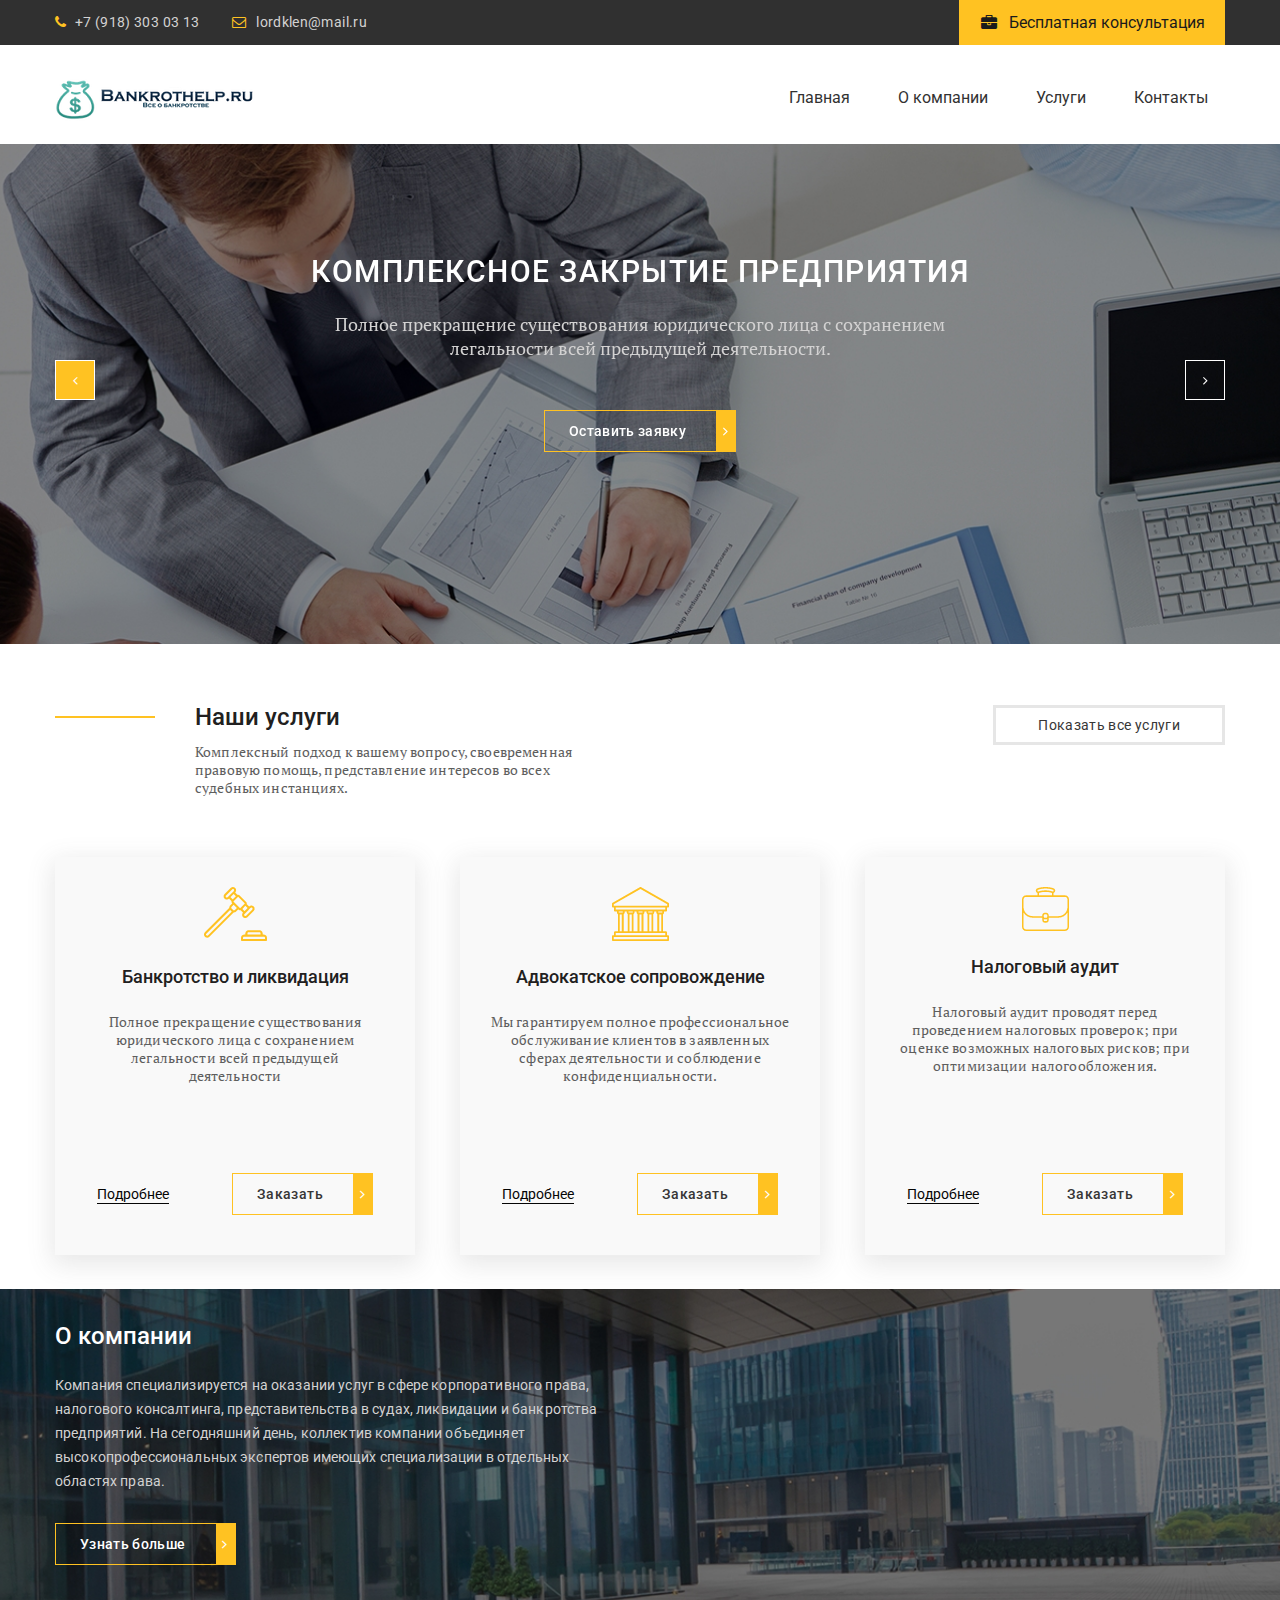
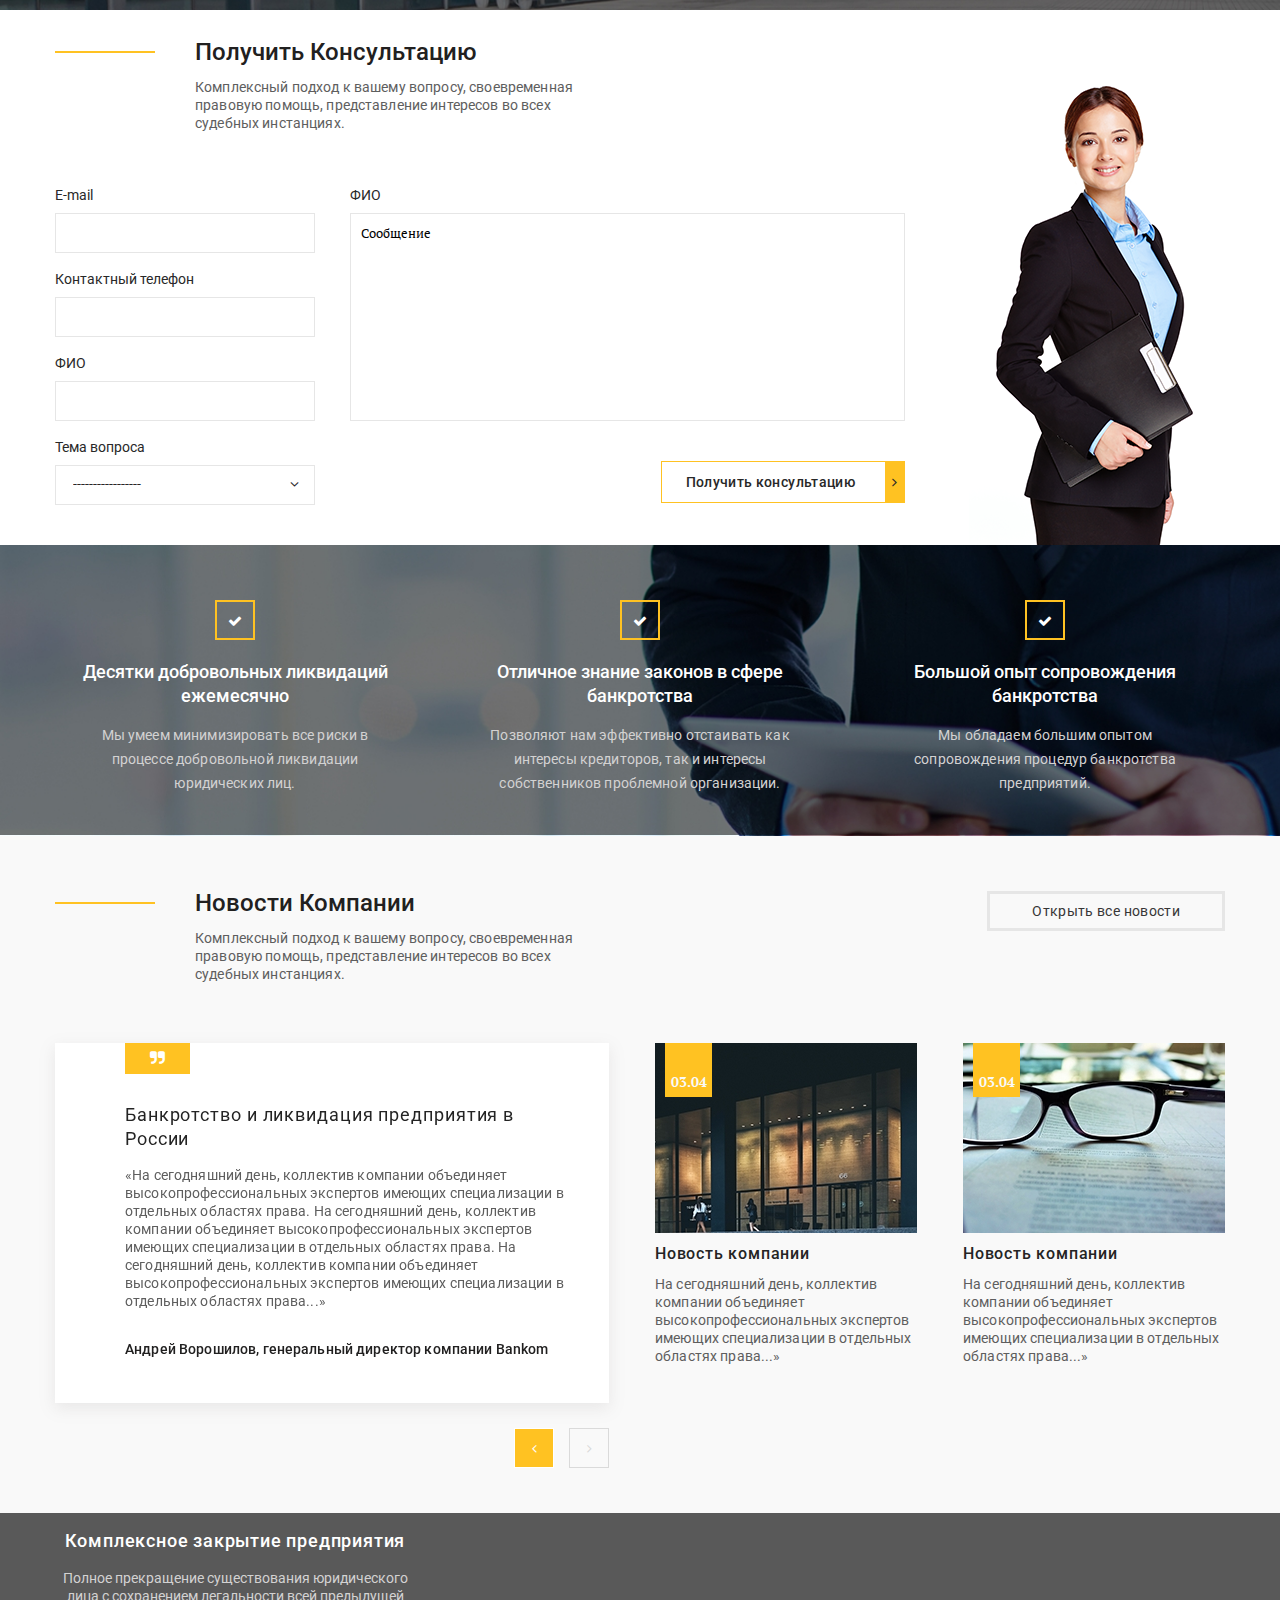
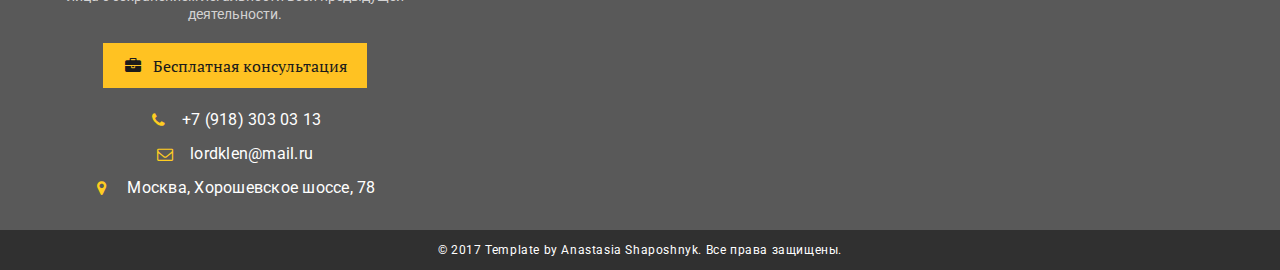
<file: index.html>
<!DOCTYPE html>
<html lang="ru">
	<head>
		<title>Главная</title>
		<meta charset="UTF-8">
		<meta name="format-detection" content="telephone=no">
		<link href="https://fonts.googleapis.com/css2?family=PT+Serif:wght@400;700&family=Roboto:wght@400;500&display=swap" rel="stylesheet">
		<link rel="stylesheet" href="css/slick.css">
		<link rel="stylesheet" href="css/jquery.formstyler.css">
		<link rel="stylesheet" href="css/style.css">
		<link rel="stylesheet" href="css/media.css">
		<link rel="stylesheet" href="css/fonts.css">
		<link rel="stylesheet" href="css/jquery.fancybox.min.css">
		<link rel="shortcut icon" href="favicon.ico">
		<!-- <meta name="robots" content="noindex, nofollow"> -->
		<!-- <meta name="viewport" content="width=device-width, initial-scale=1.0, maximum-scale=1.0, user-scalable=0"> -->
		<meta name="viewport" content="width=device-width, initial-scale=1.0">
	</head>
	<body>
<header class="header">
	<div class="header__top">
		<div class="container">
			<div class="header__contacts">
				<a class="header__phone" href="tel:79183030313">+7 (918) 303 03 13</a>
				<a class="header__email" href="#">lordklen@mail.ru</a>
				<a data-fancybox data-src="#modal" href="javascript:;" class="header__btn">Бесплатная консультация</a>
			</div>
		</div>
	</div>
	<div class="header__content">
		<div class="container">
			<div class="header__content-inner">
				<div class="header__logo">
					<a href="#">
						<img src="img/logo.png" alt="Лого">
					</a>
				</div>
				<nav class="menu">
					<div class="header__btn-menu">
						<span class="icon-bars"></span>
					</div>
					<ul>
						<li><a href="#">Главная</a></li>
						<li><a href="#">О компании</a></li>
						<li><a href="#">Услуги</a></li>
						<li><a href="#">Контакты</a></li>
					</ul>
				</nav>
			</div>
		</div>
	</div>
</header>

		 <section class="slider">
			<div class="container">
				<div class="slider__inner">
					<div class="slider__item">
						<div class="slider__item-content">
							<div class="slider__title">
								КОМПЛЕКСНОЕ ЗАКРЫТИЕ ПРЕДПРИЯТИЯ
							</div>
							<div class="slider__text">
								Полное прекращение существования юридического лица с сохранением легальности всей предыдущей деятельности.
							</div>
							<a data-fancybox data-src="#modal" href="javascript:;" class="slider__btn default-btn">
								Оставить заявку
							</a>
						</div>
					</div>
					<div class="slider__item">
						<div class="slider__item-content">
							<div class="slider__title">
								Банкротство и ликвидация
							</div>
							<div class="slider__text">
								Полное прекращение существования юридического лица с сохранением легальности всей предыдущей деятельности
							</div>
							<a data-fancybox data-src="#modal" href="javascript:;" class="slider__btn default-btn">
								Оставить заявку
							</a>
						</div>
					</div>
					<div class="slider__item">
						<div class="slider__item-content">
							<div class="slider__title">
								Адвокатское сопровождение
							</div>
							<div class="slider__text">
								Мы гарантируем полное профессиональное обслуживание клиентов в заявленных сферах деятельности и соблюдение 
							конфиденциальности.
							</div>
							<a data-fancybox data-src="#modal" href="javascript:;" class="slider__btn default-btn">
								Оставить заявку
							</a>
						</div>
					</div>
				</div>
			</div>
		</section>
		
		<section class="about">
			<div class="container">
				<div class="about__top">
					<div class="about__title-box">
						<div class="about__title">
							Наши услуги
						</div>
						<div class="about__text">
							Комплексный подход к вашему вопросу, своевременная правовую помощь, представление интересов во всех судебных инстанциях.
						</div>
					</div>
					<div class="about__btn">
						<a href="#" >
							Показать все услуги
						</a>
					</div>
				</div>
				<div class="about__items">
					<div class="about__item">
						<img src="img/about-1.png" alt="">
						<div class="about__item-title">
							Банкротство и ликвидация
						</div>
						<div class="about__item-text">
							Полное прекращение существования юридического лица с сохранением легальности всей предыдущей деятельности
						</div>
						<div class="about__item-btn">
							<a class="about__item-link" href="#">Подробнее</a>
							<a data-fancybox data-src="#modal" href="javascript:;" class="default-btn">
								Заказать
							</a>
						</div>
					</div>
					<div class="about__item">
						<img src="img/about-2.png" alt="">
						<div class="about__item-title">
							Адвокатское сопровождение
						</div>
						<div class="about__item-text">
							Мы гарантируем полное профессиональное обслуживание клиентов в заявленных сферах деятельности и соблюдение 
							конфиденциальности.
						</div>
						<div class="about__item-btn">
							<a class="about__item-link" href="#">Подробнее</a>
							<a data-fancybox data-src="#modal" href="javascript:;" class="default-btn">
								Заказать
							</a>
						</div>
					</div>
					<div class="about__item">
						<img src="img/about-3.png" alt="">
						<div class="about__item-title">
							Налоговый аудит
						</div>
						<div class="about__item-text">
							Налоговый аудит проводят перед проведением налоговых проверок; при оценке возможных налоговых рисков; при оптимизации налогообложения.
						</div>
						<div class="about__item-btn">
							<a class="about__item-link" href="#">Подробнее</a>
							<a data-fancybox data-src="#modal" href="javascript:;" class="default-btn">
								Заказать
							</a>
						</div>
					</div>
				</div>
			</div>
		</section>
		
		<section class="company">
			<div class="container">
				<div class="company__inner">
					<div class="company__title">
						О компании 
					</div>
					<div class="company__text">
						Компания специализируется на оказании услуг в сфере корпоративного права, налогового консалтинга, представительства в судах, ликвидации и банкротства предприятий. На сегодняшний день, коллектив компании объединяет 
						высокопрофессиональных экспертов имеющих 
						специализации в отдельных областях права.
					</div>
					<a href="#" class="company__btn default-btn">
						Узнать больше
					</a>
				</div>
			</div>
		</section>
		
		<section class="form">
			<div class="container">
				<div class="form__inner">
					<div class="form__content">
						<div class="form__title-box">
							<div class="form__title">
								Получить Консультацию
							</div>
							<div class="form__text">
								Комплексный подход к вашему вопросу, своевременная правовую помощь, представление интересов во всех судебных инстанциях.
							</div>
						</div>
						<div class="form__box">
							<form>
								<div class="form__box-inner">
									<div class="form__box-left">
										<label>
											E-mail
											<input type="text">
										</label>
										<label>
											Контактный телефон
											<input type="text">
										</label>
										<label>
											ФИО
											<input type="text">
										</label>
										<label>
											Тема вопроса
											<select>
												<option>-----------------</option>
												<option>-----------------</option>
												<option>-----------------</option>
												<option>-----------------</option>
											</select>
										</label>
									</div>
									<div class="form__box-right">
										<label>
											ФИО
											<textarea>Сообщение</textarea>
										</label>
										<button class="default-btn" type="submit">Получить консультацию</button>
									</div>
								</div>
							</form>
						</div>
					</div>
				</div>
			</div>
		</section>
		
		<section class="advantages">
			<div class="container">
				<div class="advantages__inner">
					<div class="advantages-item">
						<div class="advantages__title">
							Десятки добровольных ликвидаций ежемесячно
						</div>
						<div class="advantages__text">
							Мы умеем минимизировать все риски в процессе добровольной ликвидации юридических лиц.
						</div>
					</div>
					<div class="advantages-item">
						<div class="advantages__title">
							Отличное знание законов в сфере банкротства 
						</div>
						<div class="advantages__text">
							Позволяют нам эффективно отстаивать как интересы кредиторов, так и интересы собственников проблемной организации.	
						</div>
					</div>
					<div class="advantages-item">
						<div class="advantages__title">
							Большой опыт сопровождения банкротства
						</div>
						<div class="advantages__text">
							Мы обладаем большим опытом сопровождения процедур банкротства предприятий.
						</div>
					</div>
				</div>
			</div>
		</section>
		
		<section class="news">
			<div class="container">
				<div class="news__top">
					<div class="news__title-box">
						<div class="news__title">
							Новости Компании
						</div>
						<div class="news__text">
							Комплексный подход к вашему вопросу, своевременная правовую помощь, представление интересов во всех судебных инстанциях.
						</div>
					</div>
					<div class="news__btn">
						<a href="#" >
							Открыть все новости
						</a>
					</div>
				</div>
				<div class="news__inner">
					<div class="news__slider">
						<div class="news__slider-inner">
							<div class="news__slider-item">
								<div class="news__slider-title">
									Банкротство и ликвидация предприятия в России
								</div>
								<div class="news__slider-text">
									«На сегодняшний день, коллектив компании объединяет высокопрофессиональных экспертов имеющих специализации в отдельных областях права. На сегодняшний день, коллектив компании объединяет высокопрофессиональных экспертов имеющих специализации в отдельных областях права. На сегодняшний день, коллектив компании объединяет высокопрофессиональных экспертов имеющих специализации в отдельных областях права...»
								</div>
								<div class="news__slider-author">
									Андрей Ворошилов, генеральный директор компании Bankom
								</div>
							</div>
							<div class="news__slider-item">
								<div class="news__slider-title">
									Банкротство и ликвидация предприятия в России
								</div>
								<div class="news__slider-text">
									«На сегодняшний день, коллектив компании объединяет высокопрофессиональных экспертов имеющих специализации в отдельных областях права. На сегодняшний день, коллектив компании объединяет высокопрофессиональных экспертов имеющих специализации в отдельных областях права. На сегодняшний день, коллектив компании объединяет высокопрофессиональных экспертов имеющих специализации в отдельных областях права...»
								</div>
								<div class="news__slider-author">
									Андрей Ворошилов, генеральный директор компании Bankom
								</div>
							</div>
							<div class="news__slider-item">
								<div class="news__slider-title">
									Банкротство и ликвидация предприятия в России
								</div>
								<div class="news__slider-text">
									«На сегодняшний день, коллектив компании объединяет высокопрофессиональных экспертов имеющих специализации в отдельных областях права. На сегодняшний день, коллектив компании объединяет высокопрофессиональных экспертов имеющих специализации в отдельных областях права. На сегодняшний день, коллектив компании объединяет высокопрофессиональных экспертов имеющих специализации в отдельных областях права...»
								</div>
								<div class="news__slider-author">
									Андрей Ворошилов, генеральный директор компании Bankom
								</div>
							</div>
						</div>
					</div>
					<a href="#" class="news__blog">
						<div class="news__images">
							<img src="img/news-1.jpg" alt="">
							<div class="news__date">03.04</div>
						</div>
						<div class="news__blog-title">Новость компании </div>
						<div class="news__blog-text">
							На сегодняшний день, коллектив компании объединяет высокопрофессиональных экспертов имеющих специализации в отдельных областях права...»
						</div>
					</a>
					<a href="#" class="news__blog">
						<div class="news__images">
							<img src="img/news-2.jpg" alt="">
							<div class="news__date">03.04</div>
						</div>
						<div class="news__blog-title">Новость компании </div>
						<div class="news__blog-text">
							На сегодняшний день, коллектив компании объединяет высокопрофессиональных экспертов имеющих специализации в отдельных областях права...»
						</div>
					</a>
				</div>
			</div>
		</section>
		
		<footer class="footer">
			<div class="footer__content">
				<div class="container">
					<div class="footer__inner">
						<div class="footer__info">
							<div class="footer__title">
								Комплексное закрытие предприятия
							</div>
							<div class="footer__text">
								Полное прекращение существования юридического лица с сохранением легальности всей предыдущей деятельности.
							</div>
							<a data-fancybox data-src="#modal" href="javascript:;" class="header__btn">
								Бесплатная консультация
							</a>
							<ul class="footer__list">
								<li><a class="footer__phone" href="tel:79183030313">+7 (918) 303 03 13</a></li>
								<li><a href="#">lordklen@mail.ru</a></li>
								<li><a class="footer__adress" href="#">Москва, Хорошевское шоссе, 78</a></li>
							</ul>
						</div>
						<div class="footer__map">
							<iframe src="https://www.google.com/maps/embed?pb=!1m18!1m12!1m3!1d2243.7849857382835!2d37.520254015424!3d55.77960609739251!2m3!1f0!2f0!3f0!3m2!1i1024!2i768!4f13.1!3m3!1m2!1s0x46b5499f775b7417%3A0xc055f4db40d9179e!2z0KXQvtGA0L7RiNC10LLRgdC60L7QtSDRiC4sIDc4LCDQnNC-0YHQutCy0LAsIDEyMzAwNw!5e0!3m2!1sru!2sru!4v1594819496450!5m2!1sru!2sru" frameborder="0" style="border:0;" allowfullscreen="" aria-hidden="false" tabindex="0"></iframe>
						</div>
					</div>
				</div>
			</div>
			<div class="footer__copy">
				<div class="container">
					<div class="copy__text">
						© 2017 Template by Anastasia Shaposhnyk. Все права защищены.
					</div>
				</div>
			</div>
		</footer>

		<div id="modal">
			<form>
				<input type="text" placeholder="Ваше имя">
				<input type="text" placeholder="Ваш телефон">
				<input type="submit" value="Отправить">
			</form>
		</div>

		<script src="https://ajax.googleapis.com/ajax/libs/jquery/3.5.1/jquery.min.js"></script>
		<script src="js/jquery.fancybox.min.js"></script>
		<script src="js/slick.min.js"></script>
		<script src="js/jquery.formstyler.min.js"></script>
		<script src="js/main.js"></script>
	</body>
</html>
</file>
<file: css/style.css>
@charset "UTF-8";
* {
	padding: 0px;
	margin: 0px;
	border: 0px;
}

*,
*:before,
*:after {
	-webkit-box-sizing: border-box;
	box-sizing: border-box;
}

:focus,
:active {
	outline: none;
}

a:focus,
a:active {
	outline: none;
}

aside,
nav,
footer,
header,
section {
	display: block;
}

html,
body {
	height: 100%;
	min-width: 320px;
}

body {
	line-height: 1;
	font-family: "PT Serif";
	-ms-text-size-adjust: 100%;
	-moz-text-size-adjust: 100%;
	-webkit-text-size-adjust: 100%;
}

input,
button,
textarea {
	font-family: "PT Serif";
}

input::-ms-clear {
	display: none;
}

button {
	cursor: pointer;
}

button::-moz-focus-inner {
	padding: 0;
	border: 0;
}

a {
	display: inline-block;
}

a,
a:visited {
	text-decoration: none;
}

a:hover {
	text-decoration: none;
}

ul li {
	list-style: none;
}

img {
	vertical-align: top;
}

h1,
h2,
h3,
h4,
h5,
h6 {
	font-weight: inherit;
	font-size: inherit;
}

body {
	font-family: "PT Serif", serif;
	font-weight: 400;
	line-height: 18px;
	color: #5e5e5e;
	font-size: 14px;
}
body.lock {
	overflow: hidden;
}

.wrapper {
	width: 100%;
	min-height: 100%;
	overflow: hidden;
}
.container {
	max-width: 1170px;
	margin: 0 auto;
	width: 100%;
}
@media (max-width: 1182px) {
	.container {
		max-width: 970px;
	}
}
@media (max-width: 991.98px) {
	.container {
		max-width: 750px;
	}
}
@media (max-width: 767.98px) {
	.container {
		max-width: none;
		padding: 0 10px;
	}
}

.header {
	font-family: "Roboto", sans-serif;
}
.header__top {
	background-color: #303030;
}
.header__contacts:after {
	content: "";
	clear: both;
	display: block;
}
.header__phone {
	color: #d3d2d2;
	letter-spacing: 0.35px;
	line-height: 45px;
	padding-left: 20px;
	padding-right: 30px;
	position: relative;
}
.header__phone:before {
	content: "";
	font-family: "icomoon";
	position: absolute;
	left: 0;
	color: #ffc222;
}
.header__email {
	color: #d3d2d2;
	letter-spacing: 0.35px;
	line-height: 45px;
	padding-left: 24px;
	position: relative;
}
.header__email:before {
	content: "";
	font-family: "icomoon";
	position: absolute;
	left: 0;
	color: #ffc222;
}
.header__btn {
	float: right;
	line-height: 36px;
	color: #1b1b1b;
	background-color: #ffc222;
	padding: 5px 20px 4px 50px;
	font-size: 16px;
	display: block;
	position: relative;
}
.header__btn:before {
	content: "";
	font-family: "icomoon";
	position: absolute;
	left: 22px;
	color: #1b1b1b;
}
.header__content {
	padding: 34px 0px 23px;
}
.header__content-inner {
	display: -webkit-box;
	display: -ms-flexbox;
	display: flex;
	font-size: 0;
	-webkit-box-pack: justify;
	    -ms-flex-pack: justify;
	        justify-content: space-between;
	font-size: 16px;
}
.header__logo {
	display: block;
	max-width: 100%;
}

.menu li {
	display: inline-block;
}

.menu a {
	color: #323232;
	font-size: 16px;
	line-height: 36px;
	border: 1px solid transparent;
	/*если этого не прописать, будет добавляться пиксель к блоку*/
	padding: 0px 16px;
	-webkit-transition: all 0.3s;
	-o-transition: all 0.3s;
	transition: all 0.3s;
}
.menu a:hover {
	border-color: #ffc222;
}

.menu li + li {
	/*отступы между элементами, кроме первого и последнего*/
	padding-left: 10px;
}

/*
	Стиль иконки бургера
	.icon-menu{
		display: block;
		position: absolute;
		top: 18px;
		right: 10px;
		width:30px;
		height: 18px;
		cursor: pointer;
		z-index: 5;
		span{@include anim(0.3s,0s);top: 8px;left: 0px;position: absolute;width: 100%;height: 2px;background-color: #000;
			&:first-child{top: 0px;}
			&:last-child{top: auto;bottom: 0px;}
		}
		&.active{
			span{@include scale(0);
				&:first-child{@include rotate(-45deg);top: 8px;}
				&:last-child{@include rotate(45deg);bottom: 8px;}
			}
		}
	}
*/
#modal {
	display: none;
}

.slider {
	background-image: url(../img/slider-fon.jpg);
	background-repeat: no-repeat;
	background-size: cover;
	background-position: center;
	min-height: 500px;
}
.slider__inner {
	position: relative;
}
.slider__item-content {
	text-align: center;
	padding-top: 110px;
	max-width: 665px;
	margin: 0 auto;
}
.slider__title {
	text-transform: uppercase;
	color: #fff;
	font-size: 30px;
	font-weight: 500;
	line-height: 36px;
	letter-spacing: 1.5px;
	margin-bottom: 22px;
	font-family: "Roboto", sans-serif;
}
.slider__text {
	color: #d3d2d2;
	font-family: "PT Serif";
	font-size: 18px;
	font-weight: 400;
	line-height: 24px;
	margin-bottom: 50px;
}
.default-btn {
	display: inline-block;
	font-size: 14px;
	color: #fff;
	font-weight: 500;
	line-height: 24px;
	letter-spacing: 0.35px;
	font-family: "Roboto", sans-serif;
	padding: 8px 30px 8px 24px;
	border: 1px solid #ffc222;
	border-right-width: 20px;
	position: relative;
	outline: none;
}

.default-btn:after {
	content: "";
	font-family: "icomoon";
	position: absolute;
	top: 50%;
	-webkit-transform: translateY(-50%);
	    -ms-transform: translateY(-50%);
	        transform: translateY(-50%);
	right: -12px;
}

.slick-btn {
	position: absolute;
	top: 70%;
	z-index: 3;
	width: 40px;
	height: 40px;
	border: 1px solid #fff;
	background-color: transparent;
	cursor: pointer;
	outline: none;
	background-color: #ffc222;
}
.slick-btn:before {
	position: absolute;
	top: 50%;
	left: 50%;
	-webkit-transform: translate(-50%, -50%);
	    -ms-transform: translate(-50%, -50%);
	        transform: translate(-50%, -50%);
	font-family: "icomoon";
	color: #fff;
}

.slick-btn.slick-disabled {
	cursor: default;
	background-color: transparent;
}

.slick-next {
	left: 0;
}
.slick-next:before {
	content: "";
}

.slick-prev {
	right: 0;
}
.slick-prev:before {
	content: "";
}

.about {
	padding: 61px 0px 34px;
}
.about__top {
	display: -webkit-box;
	display: -ms-flexbox;
	display: flex;
	-webkit-box-pack: justify;
	    -ms-flex-pack: justify;
	        justify-content: space-between;
	margin-bottom: 60px;
}
.about__title-box {
	max-width: 520px;
	padding-left: 140px;
	position: relative;
}
.about__title-box:before {
	content: "";
	position: absolute;
	width: 100px;
	height: 2px;
	background-color: #ffc222;
	left: 0;
	top: 11px;
}
.about__btn a {
	color: #373636;
	line-height: 24px;
	letter-spacing: 0.35px;
	padding: 5px 42px;
	border: 3px solid #e6e6e6;
	font-family: "Roboto", sans-serif;
}
.about__items {
	display: -webkit-box;
	display: -ms-flexbox;
	display: flex;
	-webkit-box-pack: justify;
	    -ms-flex-pack: justify;
	        justify-content: space-between;
}
.about__item {
	max-width: 360px;
	text-align: center;
	padding: 30px 0px 80px;
	position: relative;
	min-height: 375px;
	background-color: #f9f9f9;
	-webkit-box-shadow: 0 7px 24px 3px rgba(91, 89, 89, 0.14);
	        box-shadow: 0 7px 24px 3px rgba(91, 89, 89, 0.14);
}
.about__item-title {
	color: #212020;
	font-family: "Roboto", sans-serif;
	font-size: 18px;
	font-weight: 500;
	line-height: 24px;
	padding: 24px 0;
}
.about__item-text {
	letter-spacing: 0.14px;
	padding: 0px 30px 30px;
	margin-bottom: 60px;
}
.about__item-btn {
	position: absolute;
	bottom: 40px;
	left: 0;
	right: 0;
}
.about__item-link {
	color: #050505;
	font-family: "Roboto", sans-serif;
	font-size: 14px;
	font-weight: 400;
	line-height: 18px;
	border-bottom: 1px solid #050505;
	margin-right: 60px;
}

.about__item-btn .default-btn {
	color: #373636;
}
.about__item-btn .default-btn:after {
	color: #fff;
}

.about__title {
	color: #212020;
	font-size: 24px;
	font-weight: 500;
	line-height: 24px;
	font-family: "Roboto", sans-serif;
	margin-bottom: 14px;
}

.about__text {
	letter-spacing: 0.14px;
}

.company {
	background-image: url(../img/company-fon.jpg);
	background-size: cover;
	background-position: center;
	background-repeat: no-repeat;
	min-height: 300px;
	padding: 25px 0px 45px;
}
.company__inner {
	max-width: 545px;
}
.company__title {
	color: #fff;
	font-family: "Roboto", sans-serif;
	font-size: 24px;
	font-weight: 500;
	line-height: 24px;
	padding: 10px 0px 25px;
}
.company__text {
	color: #d3d2d2;
	font-size: 14px;
	font-weight: 400;
	line-height: 24px;
	letter-spacing: 0.14px;
	margin-bottom: 30px;
	font-family: "Roboto", sans-serif;
}
.company__btn .default-btn:after {
	color: #000;
}

.form {
	padding-top: 30px;
}
.form__inner {
	padding-bottom: 40px;
	background-image: url(../img/form-fon.png);
	min-height: 460px;
	background-repeat: no-repeat;
	background-position: bottom right;
}
.form__title-box {
	max-width: 520px;
	padding-left: 140px;
	position: relative;
}
.form__title-box:before {
	content: "";
	position: absolute;
	width: 100px;
	height: 2px;
	background-color: #ffc222;
	left: 0;
	top: 11px;
}
.form__title {
	color: #212020;
	font-size: 24px;
	font-weight: 500;
	line-height: 24px;
	font-family: "Roboto", sans-serif;
	margin-bottom: 14px;
}
.form__text {
	letter-spacing: 0.14px;
	font-family: "Roboto", sans-serif;
}
.form__box {
	max-width: 850px;
	padding-top: 45px;
}
.form__box-inner {
	display: -webkit-box;
	display: -ms-flexbox;
	display: flex;
	-webkit-box-pack: justify;
	    -ms-flex-pack: justify;
	        justify-content: space-between;
}
.form__box-inner label, .form__box-inner input, .form__box-inner textarea {
	display: block;
	width: 100%;
}
.form__box-inner label {
	line-height: 36px;
	color: #282828;
	font-family: "Roboto", sans-serif;
}
.form__box-inner input {
	margin-bottom: 8px;
	outline: none;
	border: 1px solid #e6e6e6;
	height: 40px;
	padding: 0px 10px;
}
.form__box-inner select {
	outline: none;
	padding: 0px 10px;
}
.form__box-inner textarea {
	outline: none;
	border: 1px solid #e6e6e6;
	padding: 10px;
	height: 208px;
	resize: none;
	margin-bottom: 40px;
}
.form__box-inner button {
	background-color: transparent;
	color: #282828;
	float: right;
}
.form__box-left {
	max-width: 260px;
	width: 100%;
}
.form__box-right {
	max-width: 555px;
	width: 100%;
}

.form__box-inner .jq-selectbox__select {
	border: 1px solid #e6e6e6;
	height: 40px;
	background: transparent;
	border-radius: 0;
	padding-left: 17px;
}

.form__box-inner .jq-selectbox__trigger-arrow:before {
	content: "";
	font-family: "icomoon";
	position: absolute;
	right: 17px;
	top: 0;
	-webkit-transform: rotate(90deg);
	    -ms-transform: rotate(90deg);
	        transform: rotate(90deg);
}

.form__box-inner .jq-selectbox li {
	min-height: 18px;
	padding: 5px 17px 6px;
	color: #231F20;
}

.form__box-inner .jq-selectbox li.selected {
	background-color: #A3ABB1;
	color: #FFF;
}

.form__box-inner .jq-selectbox li:hover {
	background-color: #08C;
	color: #FFF;
}

.form__box-inner .jq-selectbox li.disabled {
	color: #AAA;
}

.form__box-inner .jq-selectbox li.disabled:hover {
	background: none;
}

.form__box-inner .jq-selectbox li.optgroup {
	font-weight: bold;
}

.form__box-inner .jq-selectbox li.optgroup:hover {
	background: none;
	color: #231F20;
	cursor: default;
}

.form__box-inner .jq-selectbox li.option {
	padding-left: 25px;
}

.form__box-inner .jq-selectbox__dropdown {
	width: 100%;
	margin: 2px 0 0;
	padding: 0;
	border: 1px solid #e6e6e6;
	background: #FFF;
	-webkit-box-shadow: 0 2px 10px rgba(0, 0, 0, 0.2);
	        box-shadow: 0 2px 10px rgba(0, 0, 0, 0.2);
}

.form__box-inner .jq-selectbox.jqselect {
	display: block;
	width: 100%;
}

.advantages {
	padding: 55px 0px 41px;
	background-image: url(../img/adv-fon.jpg);
	background-repeat: no-repeat;
	background-position: center;
	background-size: cover;
	min-height: 286px;
}
.advantages__inner {
	color: #FFF;
	display: -webkit-box;
	display: -ms-flexbox;
	display: flex;
	-webkit-box-pack: justify;
	    -ms-flex-pack: justify;
	        justify-content: space-between;
	text-align: center;
}
.advantages__title {
	font-size: 18px;
	font-weight: 500;
	line-height: 24px;
	font-family: "Roboto", sans-serif;
	padding: 60px 0px 15px;
	position: relative;
}
.advantages__title:before {
	position: absolute;
	content: "";
	width: 40px;
	height: 40px;
	border: 2px solid #ffc222;
	top: 0;
	left: 50%;
	-webkit-transform: translateX(-50%);
	    -ms-transform: translateX(-50%);
	        transform: translateX(-50%);
}
.advantages__title:after {
	content: "";
	font-family: "icomoon";
	font-size: 14px;
	line-height: 24px;
	position: absolute;
	top: 9px;
	left: 50%;
	-webkit-transform: translateX(-50%);
	    -ms-transform: translateX(-50%);
	        transform: translateX(-50%);
}
.advantages__text {
	color: #d3d2d2;
	font-size: 14px;
	line-height: 24px;
	letter-spacing: 0.14px;
	font-family: "Roboto", sans-serif;
}

.advantages-item {
	max-width: 360px;
	padding: 0px 20px;
}

.news {
	padding: 55px 0px 110px;
	background-color: #f9f9f9;
}
.news__top {
	display: -webkit-box;
	display: -ms-flexbox;
	display: flex;
	-webkit-box-pack: justify;
	    -ms-flex-pack: justify;
	        justify-content: space-between;
	margin-bottom: 60px;
}
.news__title-box {
	max-width: 520px;
	padding-left: 140px;
	position: relative;
}
.news__title-box:before {
	content: "";
	position: absolute;
	width: 100px;
	height: 2px;
	background-color: #ffc222;
	left: 0;
	top: 11px;
}
.news__btn a {
	color: #373636;
	line-height: 24px;
	letter-spacing: 0.35px;
	padding: 5px 42px;
	border: 3px solid #e6e6e6;
	font-family: "Roboto", sans-serif;
}
.news__title {
	color: #212020;
	font-size: 24px;
	font-weight: 500;
	line-height: 24px;
	font-family: "Roboto", sans-serif;
	margin-bottom: 14px;
}
.news__text {
	letter-spacing: 0.14px;
	font-family: "Roboto", sans-serif;
}
.news__inner {
	display: -webkit-box;
	display: -ms-flexbox;
	display: flex;
	-webkit-box-pack: justify;
	    -ms-flex-pack: justify;
	        justify-content: space-between;
}
.news__slider {
	max-width: 554px;
	width: 100%;
	background-color: #fff;
	-webkit-box-shadow: 0 5px 15px 1px rgba(128, 127, 127, 0.13);
	        box-shadow: 0 5px 15px 1px rgba(128, 127, 127, 0.13);
	padding: 60px 35px 45px 70px;
	position: relative;
}
.news__slider:before {
	position: absolute;
	content: "";
	font-family: "icomoon";
	width: 65px;
	top: 0;
	left: 70px;
	height: 31px;
	color: #FFF;
	font-size: 16px;
	text-align: center;
	line-height: 31px;
	background-color: #ffc222;
}
.news__slider-title {
	color: #242424;
	font-size: 18px;
	font-weight: 400;
	line-height: 24px;
	letter-spacing: 0.9px;
	font-family: "Roboto", sans-serif;
	margin-bottom: 15px;
}
.news__slider-text {
	color: #5e5e5e;
	line-height: 18px;
	letter-spacing: 0.14px;
	margin-bottom: 30px;
	font-family: "Roboto", sans-serif;
}
.news__slider-author {
	color: #212020;
	line-height: 18px;
	letter-spacing: 0.14px;
	font-family: "Roboto", sans-serif;
	font-weight: 500;
}
.news__blog {
	max-width: 262px;
	width: 100%;
}
.news__images {
	position: relative;
}
.news__date {
	position: absolute;
	background-color: #ffc222;
	height: 54px;
	width: 47px;
	color: #f9f9f9;
	text-align: center;
	padding-top: 30px;
	font-weight: 700;
	line-height: 18px;
	top: 0;
	left: 10px;
}
.news__blog-title {
	color: #242424;
	font-size: 16px;
	font-weight: 500;
	line-height: 18px;
	letter-spacing: 0.8px;
	padding: 12px 0px;
	font-family: "Roboto", sans-serif;
}
.news__blog-text {
	color: #5e5e5e;
	line-height: 18px;
	letter-spacing: 0.14px;
	font-family: "Roboto", sans-serif;
}

.news__slider-inner .slick-btn {
	top: auto;
	bottom: -110px;
}

.news__slider-inner .slick-next {
	right: 20px;
	left: auto;
}

.news__slider-inner .slick-prev {
	right: -35px;
}

.news__slider-inner .slick-disabled {
	border-color: #dadada;
}
.news__slider-inner .slick-disabled:before {
	color: #dadada;
}

.footer__content {
	background-color: #595959;
	padding: 10px 0px 30px;
}
.footer__inner {
	display: -webkit-box;
	display: -ms-flexbox;
	display: flex;
	-webkit-box-pack: justify;
	    -ms-flex-pack: justify;
	        justify-content: space-between;
}
.footer__info {
	max-width: 360px;
	text-align: center;
}
.footer__title {
	color: #fff;
	font-family: "Roboto", sans-serif;
	font-size: 18px;
	font-weight: 500;
	line-height: 36px;
	letter-spacing: 0.8px;
	margin-bottom: 10px;
}
.footer__text {
	color: #d3d2d2;
	font-family: "Roboto", sans-serif;
	line-height: 18px;
	margin-bottom: 20px;
}
.footer__list {
	padding-top: 10px;
}
.footer__list li {
	margin-top: 10px;
}
.footer__list a {
	color: #fff;
	font-size: 16px;
	font-family: "Roboto", sans-serif;
	line-height: 24px;
	letter-spacing: 0.25px;
	font-weight: 400;
	padding-left: 33px;
	position: relative;
}
.footer__list a:before {
	content: "";
	position: absolute;
	left: 0;
	color: #ffcd21;
	font-family: "icomoon";
}
.footer__map {
	padding-top: 10px;
	max-width: 630px;
	width: 100%;
}
.footer__map iframe {
	width: 100%;
}
.footer__copy {
	background-color: #303030;
	font-family: "Roboto", sans-serif;
	color: #fff;
	font-size: 12px;
	font-weight: 400;
	line-height: 24px;
	letter-spacing: 0.6px;
	text-align: center;
	padding: 8px 0px;
}

.footer__list .footer__phone:before {
	content: "";
	font-family: "icomoon";
	left: 3px;
}

.footer__list .footer__adress:before {
	content: "";
	font-family: "icomoon";
	left: 3px;
}

.footer__inner .header__btn {
	float: none;
	display: inline-block;
}

#modal {
	width: 300px;
}

#modal input {
	display: block;
	width: 100%;
	margin-bottom: 20px;
	outline: none;
	border: 1px solid #e6e6e6;
	height: 40px;
	padding: 0px 10px;
	font-family: "Roboto", sans-serif;
}

#modal input[type=submit] {
	background-color: #ffc222;
	border: none;
}

.header__btn-menu {
	display: none;
	font-size: 28px;
}
</file>
<file: css/media.css>
@media (max-width: 1156px) {
    .about__items {
        display: block;
    }
    .about__item {
        max-width: 80%;
        min-height: 330px;
        margin: 30px auto;
    }
    .form__inner {
        background-image: none;
    }
    .news__inner {
        display: block;
    }
    .news__slider {
        max-width: 100%;
        margin-bottom: 90px;
    }
    .news__blog {
        max-width: 100%;
        display: block;
        margin-bottom: 30px;
    }
    .news__blog:after {
        content: "";
        clear: both;
        display: block;
    }
    .news__images {
        float: left;
        margin-right: 50px;
    }
    .news {
        padding-bottom: 40px;
    }
    .footer__info {
        max-width: 465px;
        margin-bottom: 25px;
    }
}

@media (max-width: 1050px) {
    .footer__inner {
        display: block;
    }
    .footer__map {
        max-width: 100%;
    }
}

@media (max-width: 900px) {
    .slider .slick-btn {
        display: none !important;
    }
    .about__top,
    .news__top {
        display: block;
    }
    .about__title-box,
    .form__title-box,
    .news__title-box {
        padding-left: 0;
        text-align: center;
        margin: 0 auto 30px;
    }
    .about__title-box:before,
    .form__title-box:before,
    .news__title-box:before {
        display: none;
    }
    .about__btn,
    .news__btn {
        text-align: center;
    }
    .form__box-inner {
        display: block;
    }
    .form__box-left {
        max-width: 100%;
    }
    .form__box-right {
        max-width: 100%;
    }
    .form__box-inner .jq-selectbox__select-text {
        margin-bottom: 10px;
    }
    .form {
        padding-bottom: 25px;
    }
    .advantages__inner {
        display: block;
    }
    .advantages-item {
        max-width: 100%;
        margin-bottom: 30px;
    }
}

@media (max-width: 700px) {
    .header__btn {
        float: none;
    }
    .header__contacts {
        text-align: center;
    }
    .header__btn:before {
        display: none;
    }
    .footer__info .header__btn:before {
        display: block;
    }
    .header__btn-menu {
        display: block;
    }
    .menu ul {
        display: none;
        position: absolute;
        left: 0;
        right: 0;
        margin-top: 20px;
        z-index: 50;
    }
    .menu li {
        display: block;
        text-align: center;
    }
    .menu a {
        display: block;
        background-color: #ffc222;
        border-top: 1px solid #fff;
        border-bottom: 1px solid #fff;
    }
    .menu li + li {
        padding-left: 0;
    }
}

@media (max-width: 600px) {
    .about__item {
        max-width: 100%;
        min-height: 375px;
        margin: 30px auto;
    }
}

@media (max-width: 414px) {
    .slider__title {
        font-size: 24px;
    }
    .slider__text {
        font-size: 16px;
    }
}

@media (max-width: 540px) {
    .news__slider {
        padding: 50px 15px 25px 25px;
    }
    .news__slider:before {
        left: 25px;
    }
    .news__slider-inner .slick-next {
        right: 35px;
    }
    .news__slider-inner .slick-prev {
        right: -20px;
    }
    .news__images {
        float: none;
    }
    .news__slider-inner .slick-btn {
        bottom: -90px;
    }
}
@media (max-width: 400px) {
    .header__btn:before {
        display: block;
    }
    .advantages-item {
        padding: 0;
    }
}

@media (max-width: 375px) {
    .header__email {
        padding-right: 30px;
    }
    .about {
        padding: 20px 0px 34px;
    }
}

@media (min-width: 700px) {
    .menu ul {
        display: block !important;
    }
}
</file>
<file: css/fonts.css>
@font-face {
  font-family: 'icomoon';
  src:  url('../fonts/icomoon.eot?rdceo1');
  src:  url('fonts/icomoon.eot?rdceo1#iefix') format('embedded-opentype'),
    url('../fonts/icomoon.ttf?rdceo1') format('truetype'),
    url('../fonts/icomoon.woff?rdceo1') format('woff'),
    url('../fonts/icomoon.svg?rdceo1#icomoon') format('svg');
  font-weight: normal;
  font-style: normal;
  font-display: block;
}

[class^="icon-"], [class*=" icon-"] {
  /* use !important to prevent issues with browser extensions that change fonts */
  font-family: 'icomoon' !important;
  speak: never;
  font-style: normal;
  font-weight: normal;
  font-variant: normal;
  text-transform: none;
  line-height: 1;

  /* Better Font Rendering =========== */
  -webkit-font-smoothing: antialiased;
  -moz-osx-font-smoothing: grayscale;
}

.icon-envelope-o:before {
  content: "\f003";
}
.icon-check:before {
  content: "\f00c";
}
.icon-map-marker:before {
  content: "\f041";
}
.icon-phone:before {
  content: "\f095";
}
.icon-briefcase:before {
  content: "\f0b1";
}
.icon-bars:before {
  content: "\f0c9";
}
.icon-navicon:before {
  content: "\f0c9";
}
.icon-reorder:before {
  content: "\f0c9";
}
.icon-angle-left:before {
  content: "\f104";
}
.icon-angle-right:before {
  content: "\f105";
}
.icon-quote-right:before {
  content: "\f10e";
}
</file>
